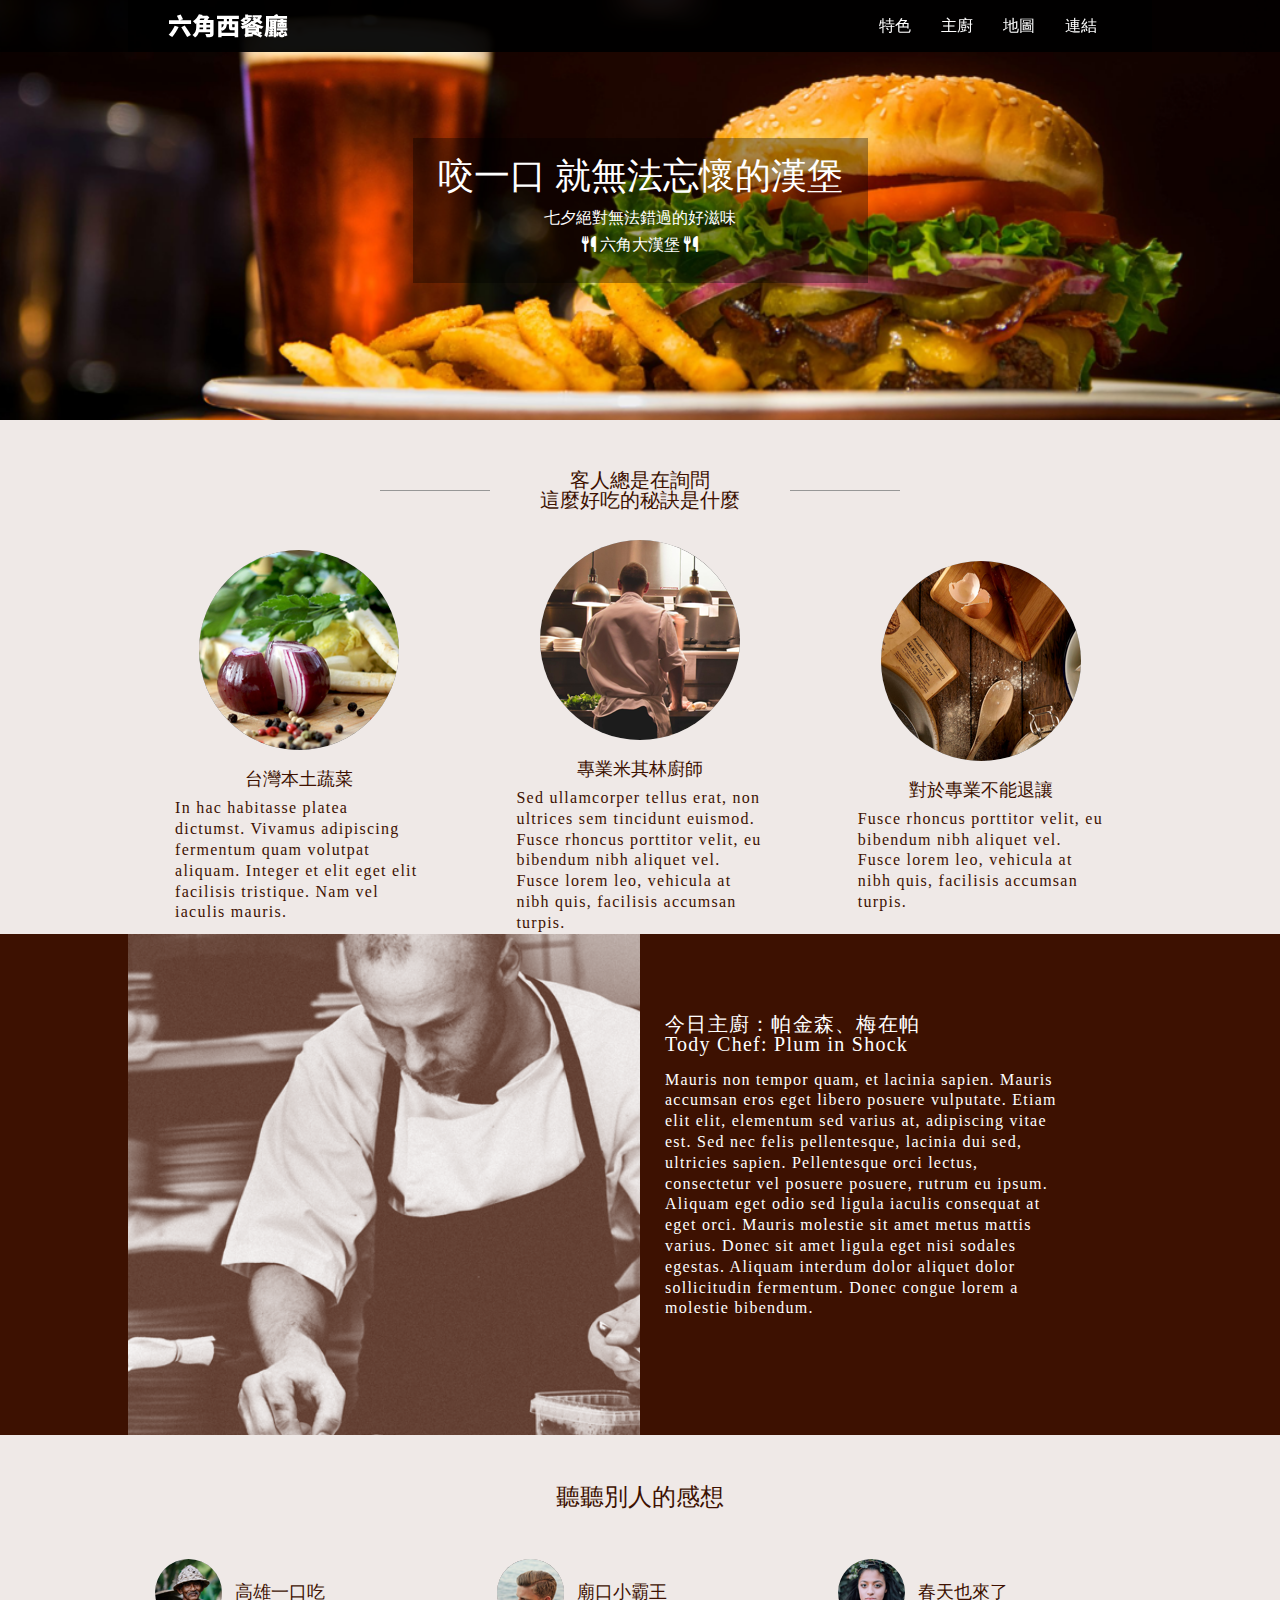
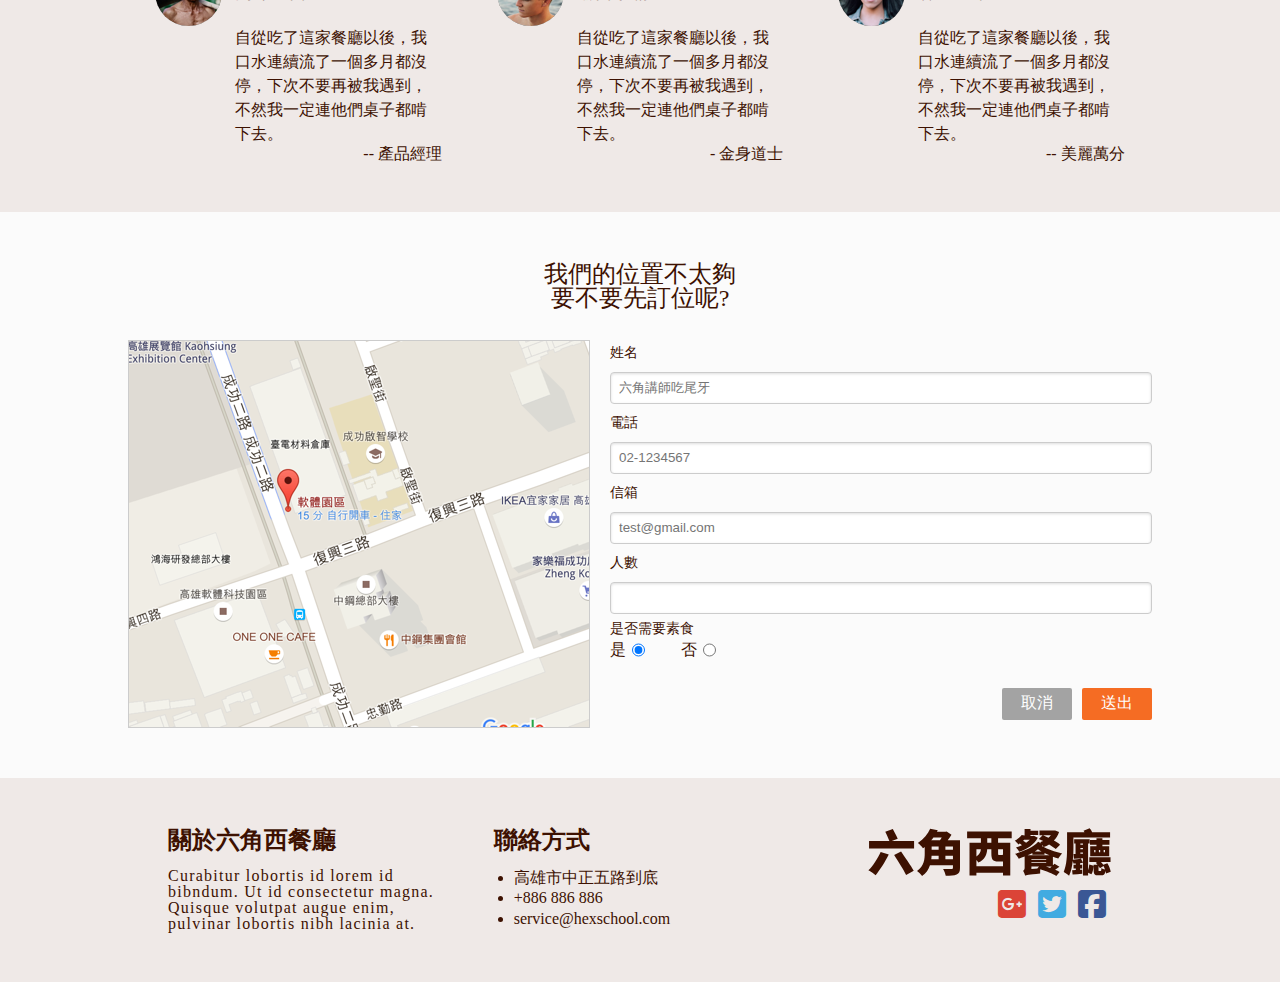
<file: index.html>
<!DOCTYPE html>
<html lang="en">
<head>
    <meta charset="UTF-8">
    <meta name="viewport" content="width=device-width, initial-scale=1.0">
    <meta name="description" content="RWD練習">
    <meta property="og:title" content="RWD練習">
    <meta property="og:description" content="RWD練習">
    <meta property="og:type" content="website">
    <meta property="og:img"  content="">
    <title>RWD練習</title>
    <link rel="shortcut icon" href="images/Bitmap.png">
    <link rel="stylesheet" href="css/style.css">
    <link rel="stylesheet" href="https://cdnjs.cloudflare.com/ajax/libs/font-awesome/6.4.0/css/all.min.css">
</head>
<body>
    <div class="warp">
        <div class="header">
            <div class="headercontainer">
                <h1 class="logo">
                    <a href="#">六角西餐廳</a>
                </h1>
                <ul class="menu">
                    <li>
                        <a class="menu_feature" href="#">特色</a>
                    </li>
                    <li>
                        <a class="menu_chef" href="#">主廚</a>
                    </li>
                    <li>
                        <a class="menu_map" href="#">地圖</a>
                    </li>
                    <li>
                        <a class="menu_link" href="#">連結</a>
                        <ul class="link_menu">
                            <li>
                                <a href="links/login.html">登入</a>
                            </li>
                            <li>
                                <a href="links/cart.html">訂餐</a>
                            </li>
                        </ul>
                    </li>
                </ul>
                <div class="menu_btn">
                    <a href="#"><i class="fa-solid fa-bars fa-2x"></i></a>
                </div>
            </div>
        </div>
        <div class="banner">
            <div class="banner_context">
                <h2>咬一口 就無法忘懷的漢堡</h2>
                <p>七夕絕對無法錯過的好滋味</p>
                <p>
                    <i class="fa-solid fa-utensils"></i>
                    六角大漢堡
                    <i class="fa-solid fa-utensils"></i>
                </p>
            </div>
        </div>
        <div class="feature">
            <h3>
                客人總是在詢問
                <br>
                這麼好吃的秘訣是什麼
            </h3>
        </div>
        <div class="featurelist">
            <ul>
                <li>
                    <img src="images/feature_1.png" alt="">
                    <h3>台灣本土蔬菜</h3>
                    <p>In hac habitasse platea dictumst. Vivamus adipiscing fermentum quam volutpat aliquam. Integer et elit eget elit facilisis tristique. Nam vel iaculis mauris.</p>
                </li>
                <li>
                    <img src="images/feature_2.png" alt="">
                    <h3>專業米其林廚師</h3>
                    <p>Sed ullamcorper tellus erat, non ultrices sem tincidunt euismod. Fusce rhoncus porttitor velit, eu bibendum nibh aliquet vel. Fusce lorem leo, vehicula at nibh quis, facilisis accumsan turpis.</p>
                </li>
                <li>
                    <img src="images/feature_3.png" alt="">
                    <h3>對於專業不能退讓</h3>
                    <p>Fusce rhoncus porttitor velit, eu bibendum nibh aliquet vel. Fusce lorem leo, vehicula at nibh quis, facilisis accumsan turpis.</p>
                </li>
            </ul>
        </div>
        <div class="chef">
            <div class="chef_container">
                <img src="images/main_chef_brown.png" alt="">
                <div class="chef_info">
                    <h3>今日主廚：帕金森、梅在帕
                        <br>
                        <span>Tody Chef: Plum in Shock</span>
                    </h3>
                    
                    <br>
                    <p>Mauris non tempor quam, et lacinia sapien. Mauris accumsan eros eget libero posuere vulputate. Etiam elit elit, elementum sed varius at, adipiscing vitae est. Sed nec felis pellentesque, lacinia dui sed, ultricies sapien. Pellentesque orci lectus, consectetur vel posuere posuere, rutrum eu ipsum. Aliquam eget odio sed ligula iaculis consequat at eget orci. Mauris molestie sit amet metus mattis varius. Donec sit amet ligula eget nisi sodales egestas. Aliquam interdum dolor aliquet dolor sollicitudin fermentum. Donec congue lorem a molestie bibendum.</p>
                </div>
            </div>
        </div>
        <div class="comment">
            <div class="comment_container">
                <h2>聽聽別人的感想</h2>
                <ul>
                    <li>
                        <div class="user">
                            <img src="images/avatar_1.png" alt="">
                            <h3>高雄一口吃</h3>
                        </div>
                        <p>自從吃了這家餐廳以後，我口水連續流了一個多月都沒停，下次不要再被我遇到，不然我一定連他們桌子都啃下去。</p>
                        <span>-- 產品經理</span>
                    </li>
                    <li>
                        <div class="user">
                            <img src="images/avatar_2.png" alt="">
                            <h3>廟口小霸王</h3>
                        </div>
                        <p>自從吃了這家餐廳以後，我口水連續流了一個多月都沒停，下次不要再被我遇到，不然我一定連他們桌子都啃下去。</p>
                        <span>- 金身道士</span>
                    </li>
                    <li>
                        <div class="user">
                            <img src="images/avatar_3.png" alt="">
                            <h3>春天也來了</h3>
                        </div>
                        <p>自從吃了這家餐廳以後，我口水連續流了一個多月都沒停，下次不要再被我遇到，不然我一定連他們桌子都啃下去。</p>
                        <span>-- 美麗萬分</span>
                    </li>
                </ul>
            </div>
        </div>
        <div class="booking">
            <div class="booking_container">
                <h2>
                    我們的位置不太夠
                    <br>
                    要不要先訂位呢?
                </h2>
                <div class="booking_info_and_form">
                    <img src="images/Map.png" alt="">
                    <form class="pure-form" action="#">
                        <ul class="booking_input_list">
                            <li>
                                <label for="name">姓名</label>
                                <input type="text" id="name" placeholder="六角講師吃尾牙">
                            </li>
                            <li>
                                <label for="tel">電話</label>
                                <input type="tel" id="tel" placeholder="02-1234567">
                            </li>
                            <li>
                                <label for="email">信箱</label>
                                <input type="email" id="email" placeholder="test@gmail.com">
                            </li>
                            <li>
                                <label for="people">人數</label>
                                <input type="number" id="people">
                            </li>
                                <label for="vegetarian_true">是否需要素食</label>
                                <div class="vegetarian">
                                    是<input type="radio" name="vegetarian" id="vegetarian_true" value="true" checked> 
                                    否<input type="radio" name="vegetarian" id="vegetarian_false" value="false">
                                </div>
                            </li>
                            <li class="form_buttons">
                                <input class="pure-button" type="reset"  value="取消">
                                <input class="pure-button submit_button" type="submit" value="送出">
                            </li>
                        </ul>
                    </form>
                </div>
            </div>
        </div>
        <div class="footer">
            <ul class="footer_info">
                <li>
                    <h3>關於六角西餐廳</h3>
                    <p>Curabitur lobortis id lorem id bibndum. Ut id consectetur magna. Quisque volutpat augue enim, pulvinar lobortis nibh lacinia at.</p>
                </li>
                <li>
                    <h3>聯絡方式</h3>
                    <ul class="contact">
                        <li>高雄市中正五路到底</li>
                        <li><a href="tel:+886 886 886">+886 886 886</a></li>
                        <li><a href="mailto:service@hexschool.com">service@hexschool.com</a></li>
                    </ul>
                </li>
                <li class="footerlogoli">
                    <h2>
                        <a href="#">六角西餐廳</a>
                    </h2>
                    <ul class="medialogo_list">
                        <li class="google">
                            <a href="">
                                <i class="fa-brands fa-square-google-plus fa-2x"></i>
                            </a>
                        </li>
                        <li class="twitter">
                            <a href="">
                                <i class="fa-brands fa-square-twitter fa-2x"></i>
                            </a>
                        </li>
                        <li class="facebook">
                            <a href="">
                                <i class="fa-brands fa-square-facebook fa-2x"></i>
                            </a>
                        </li>
                    </ul>
                </li>
            </ul>
        </div>
    </div>
</body>
<script src="js/jquery-3.7.1.min.js"></script>
<script src="js/all.js"></script>
</html>
</file>
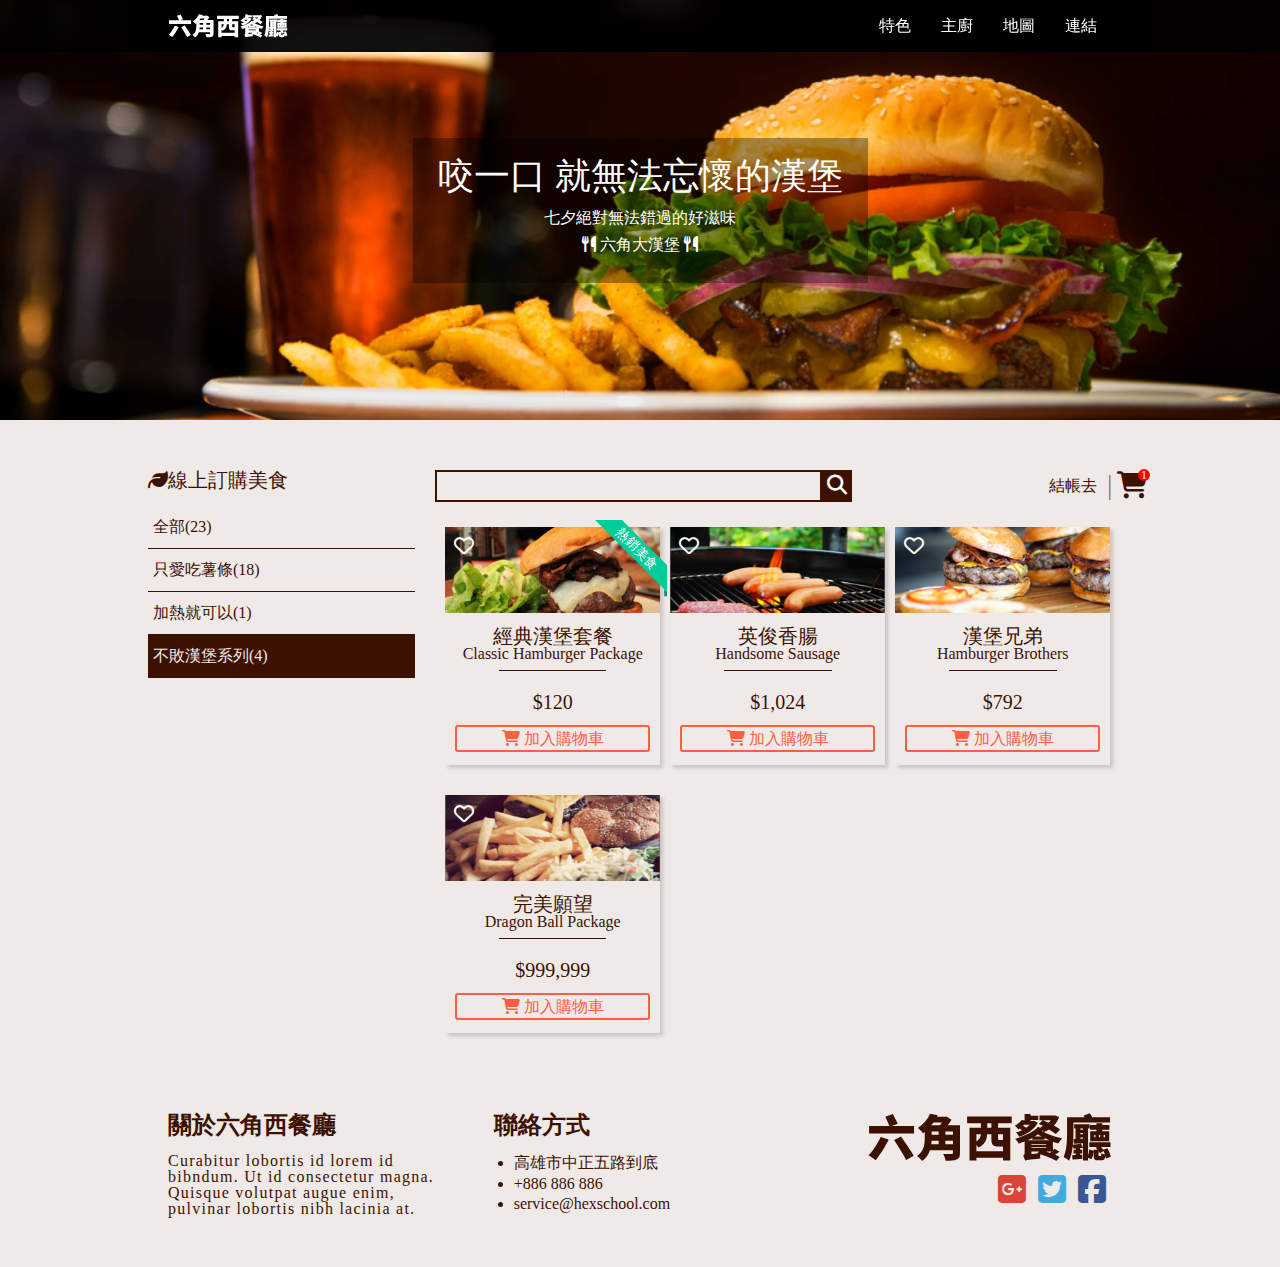
<file: links/cart.html>
<!DOCTYPE html>
<html lang="en">
<head>
    <meta charset="UTF-8">
    <meta name="viewport" content="width=device-width, initial-scale=1.0">
    <meta name="description" content="RWD練習">
    <meta property="og:title" content="RWD練習">
    <meta property="og:description" content="RWD練習">
    <meta property="og:type" content="website">
    <meta property="og:img"  content="">
    <title>RWD練習</title>
    <link rel="shortcut icon" href="../images/Bitmap.png">
    <link rel="stylesheet" href="../css/style.css">
    <link rel="stylesheet" href="https://cdnjs.cloudflare.com/ajax/libs/font-awesome/6.4.0/css/all.min.css">
</head>
<body>
    <div class="warp">
        <div class="header">
            <div class="headercontainer">
                <h1 class="logo">
                    <a href="../index.html">六角西餐廳</a>
                </h1>
                <ul class="menu">
                    <li>
                        <a href="#">特色</a>
                    </li>
                    <li>
                        <a href="#">主廚</a>
                    </li>
                    <li>
                        <a href="#">地圖</a>
                    </li>
                    <li>
                        <a class="menu_link" href="#">連結</a>
                        <ul class="link_menu">
                            <li>
                                <a href="login.html">登入</a>
                            </li>
                            <li>
                                <a href="#">訂餐</a>
                            </li>
                        </ul>
                    </li>
                </ul>
                <div class="menu_btn">
                    <a href="#"><i class="fa-solid fa-bars fa-2x"></i></a>
                </div>
            </div>
        </div>
        <div class="banner">
            <div class="banner_context">
                <h2>咬一口 就無法忘懷的漢堡</h2>
                <p>七夕絕對無法錯過的好滋味</p>
                <p>
                    <i class="fa-solid fa-utensils"></i>
                    六角大漢堡
                    <i class="fa-solid fa-utensils"></i>
                </p>
            </div>
        </div>




        <div class="cart">
            <div class="cart_container">
                <div class="type_list">
                    <h2><i class="fa-solid fa-leaf"></i>線上訂購美食</h2>
                    <ul>
                        <li>
                            <a href="#">全部(23)</a>
                        </li>
                        <li>
                            <a href="#">只愛吃薯條(18)</a>
                        </li>
                        <li>
                            <a href="#">加熱就可以(1)</a>
                        </li>
                        <li>
                            <a href="#" class="list_selected">不敗漢堡系列(4)</a>
                        </li>
                    </ul>
                </div>
                <div class="cart_shops">
                    <div class="cart_top">
                        <div class="search">
                            <input type="text">
                            <a href="#" class="search_btn"><i class="fa-solid fa-magnifying-glass"></i></a>
                        </div>
                        <div class="buy_btn">
                            <span>結帳去</span>
                            <a href="#"><i class="fa-solid fa-cart-shopping"></i></a>
                        </div>
                    </div>
                    <ul class="shopss_list">
                        <li>
                            <div class="ribbon">
                                <span>熱銷美食</span>
                            </div>
                            <div class="info">
                                <img src="../images/product_1.png" alt="">
                                <h3>經典漢堡套餐</h3>
                                <span>Classic Hamburger Package</span>
                            </div>
                            <h4 class="price">$120</h4>
                            <div class="add_2_cart">
                                <a href="#"> 
                                    <i class="fa-solid fa-cart-shopping"></i>
                                    加入購物車
                                </a>
                            </div>
                            <a href="#" class="favorite">
                                <i class="fa-regular fa-heart"></i>
                            </a>
                        </li>
                        <li>
                            <div class="info">
                                <img src="../images/product_2.png" alt="">
                                <h3>英俊香腸</h3>
                                <span>Handsome Sausage</span>
                            </div>
                            <h4 class="price">$1,024</h4>
                            <div class="add_2_cart">
                                <a href="#"> 
                                    <i class="fa-solid fa-cart-shopping"></i>
                                    加入購物車
                                </a>
                            </div>
                            <a href="#" class="favorite">
                                <i class="fa-regular fa-heart"></i>
                            </a>
                        </li>
                        <li>
                            <div class="info">
                                <img src="../images/product_3.png" alt="">
                                <h3>漢堡兄弟</h3>
                                <span>Hamburger Brothers</span>
                            </div>
                            <h4 class="price">$792</h4>
                            <div class="add_2_cart">
                                <a href="#"> 
                                    <i class="fa-solid fa-cart-shopping"></i>
                                    加入購物車
                                </a>
                            </div>
                            <a href="#" class="favorite">
                                <i class="fa-regular fa-heart"></i>
                            </a>
                        </li>
                        <li>
                            <div class="info">
                                <img src="../images/product_4.png" alt="">
                                <h3>完美願望</h3>
                                <span>Dragon Ball Package</span>
                            </div>
                            <h4 class="price">$999,999</h4>
                            <div class="add_2_cart">
                                <a href="#"> 
                                    <i class="fa-solid fa-cart-shopping"></i>
                                    加入購物車
                                </a>
                            </div>
                            <a href="#" class="favorite">
                                <i class="fa-regular fa-heart"></i>
                            </a>
                        </li>
                    </ul>
                </div>
            </div>
        </div>





        <div class="footer">
            <ul class="footer_info">
                <li>
                    <h3>關於六角西餐廳</h3>
                    <p>Curabitur lobortis id lorem id bibndum. Ut id consectetur magna. Quisque volutpat augue enim, pulvinar lobortis nibh lacinia at.</p>
                </li>
                <li>
                    <h3>聯絡方式</h3>
                    <ul class="contact">
                        <li>高雄市中正五路到底</li>
                        <li><a href="tel:+886 886 886">+886 886 886</a></li>
                        <li><a href="mailto:service@hexschool.com">service@hexschool.com</a></li>
                    </ul>
                </li>
                <li class="footerlogoli">
                    <h2>
                        <a href="#">六角西餐廳</a>
                    </h2>
                    <ul class="medialogo_list">
                        <li class="google">
                            <a href="">
                                <i class="fa-brands fa-square-google-plus fa-2x"></i>
                            </a>
                        </li>
                        <li class="twitter">
                            <a href="">
                                <i class="fa-brands fa-square-twitter fa-2x"></i>
                            </a>
                        </li>
                        <li class="facebook">
                            <a href="">
                                <i class="fa-brands fa-square-facebook fa-2x"></i>
                            </a>
                        </li>
                    </ul>
                </li>
            </ul>
        </div>
    </div>
</body>
<script src="../js/jquery-3.7.1.min.js"></script>
<script src="../js/all.js"></script>
</html>
</file>
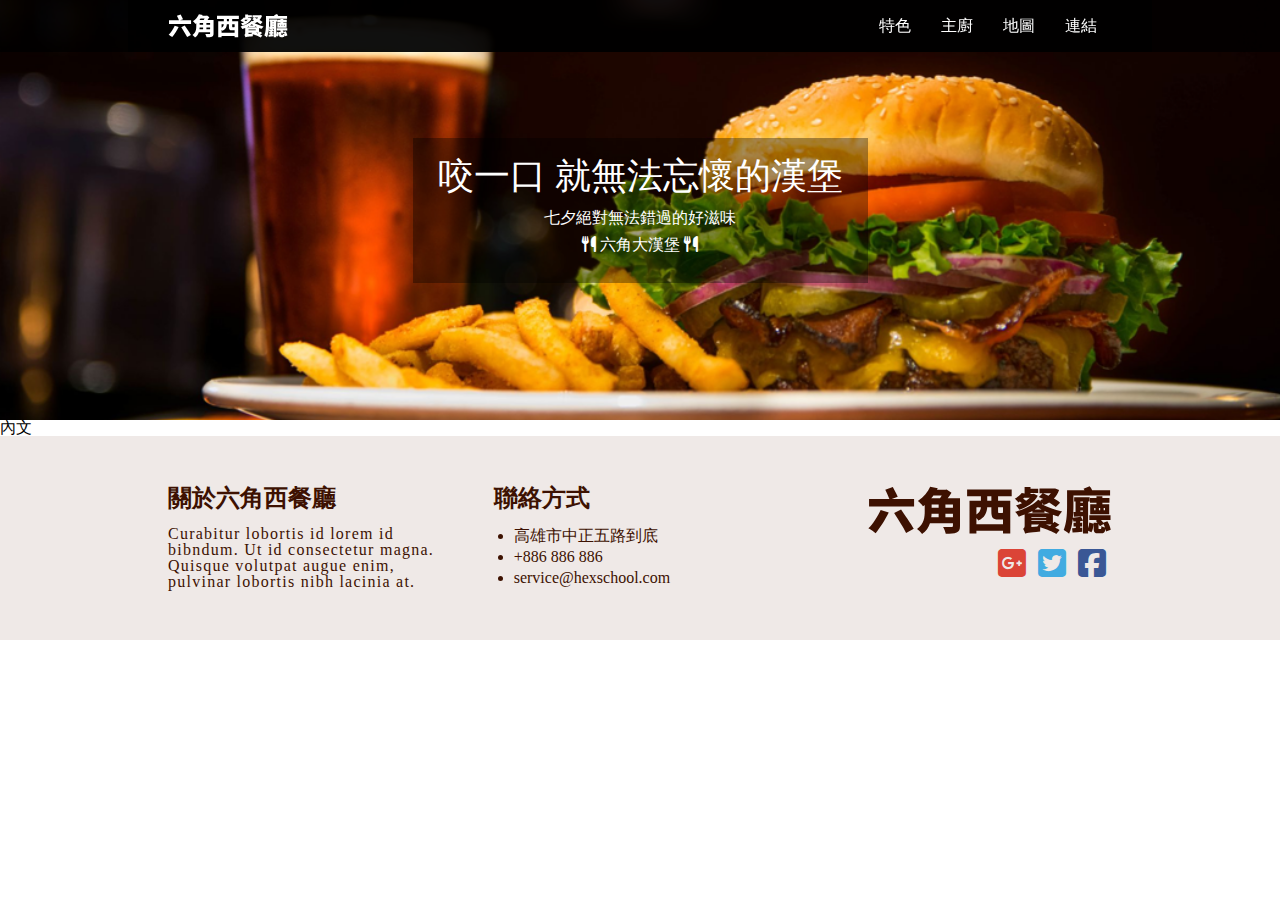
<file: links/layout.html>
<!DOCTYPE html>
<html lang="en">
<head>
    <meta charset="UTF-8">
    <meta name="viewport" content="width=device-width, initial-scale=1.0">
    <title>RWD練習</title>
    <link rel="stylesheet" href="../css/style.css">
    <link rel="stylesheet" href="https://cdnjs.cloudflare.com/ajax/libs/font-awesome/6.4.0/css/all.min.css">
</head>
<body>
    <div class="warp">
        <div class="header">
            <div class="headercontainer">
                <h1 class="logo">
                    <a href="#">六角西餐廳</a>
                </h1>
                <ul class="menu">
                    <li>
                        <a href="#">特色</a>
                    </li>
                    <li>
                        <a href="#">主廚</a>
                    </li>
                    <li>
                        <a href="#">地圖</a>
                    </li>
                    <li>
                        <a class="menu_link" href="#">連結</a>
                        <ul class="link_menu">
                            <li>
                                <a href="#">登入</a>
                            </li>
                            <li>
                                <a href="#">訂餐</a>
                            </li>
                        </ul>
                    </li>
                </ul>
                <div class="menu_btn">
                    <a href="#"><i class="fa-solid fa-bars fa-2x"></i></a>
                </div>
            </div>
        </div>
        <div class="banner">
            <div class="banner_context">
                <h2>咬一口 就無法忘懷的漢堡</h2>
                <p>七夕絕對無法錯過的好滋味</p>
                <p>
                    <i class="fa-solid fa-utensils"></i>
                    六角大漢堡
                    <i class="fa-solid fa-utensils"></i>
                </p>
            </div>
        </div>
        <div class="content">
            內文
        </div>
        <div class="footer">
            <ul class="footer_info">
                <li>
                    <h3>關於六角西餐廳</h3>
                    <p>Curabitur lobortis id lorem id bibndum. Ut id consectetur magna. Quisque volutpat augue enim, pulvinar lobortis nibh lacinia at.</p>
                </li>
                <li>
                    <h3>聯絡方式</h3>
                    <ul class="contact">
                        <li>高雄市中正五路到底</li>
                        <li><a href="tel:+886 886 886">+886 886 886</a></li>
                        <li><a href="mailto:service@hexschool.com">service@hexschool.com</a></li>
                    </ul>
                </li>
                <li class="footerlogoli">
                    <h2>
                        <a href="#">六角西餐廳</a>
                    </h2>
                    <ul class="medialogo_list">
                        <li class="google">
                            <a href="">
                                <i class="fa-brands fa-square-google-plus fa-2x"></i>
                            </a>
                        </li>
                        <li class="twitter">
                            <a href="">
                                <i class="fa-brands fa-square-twitter fa-2x"></i>
                            </a>
                        </li>
                        <li class="facebook">
                            <a href="">
                                <i class="fa-brands fa-square-facebook fa-2x"></i>
                            </a>
                        </li>
                    </ul>
                </li>
            </ul>
        </div>
    </div>
</body>
<script src="../js/jquery-3.7.1.min.js"></script>
<script src="../js/all.js"></script>
</html>
</file>
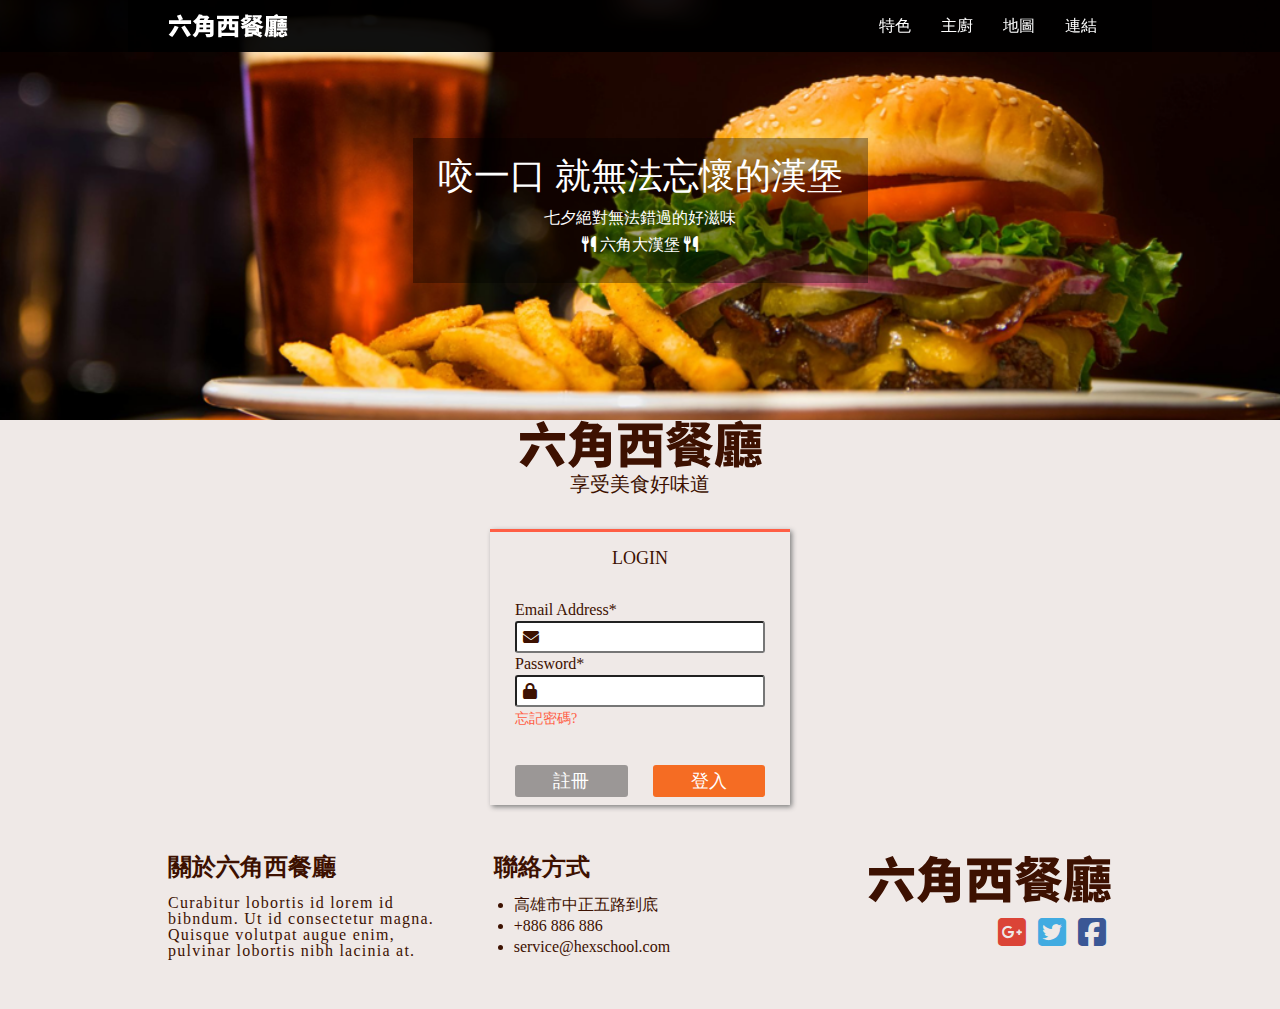
<file: links/login.html>
<!DOCTYPE html>
<html lang="en">
<head>
    <meta charset="UTF-8">
    <meta name="viewport" content="width=device-width, initial-scale=1.0">
    <meta name="description" content="RWD練習">
    <meta property="og:title" content="RWD練習">
    <meta property="og:description" content="RWD練習">
    <meta property="og:type" content="website">
    <meta property="og:img"  content="">
    <title>RWD練習</title>
    <link rel="shortcut icon" href="../images/Bitmap.png">
    <link rel="stylesheet" href="../css/style.css">
    <link rel="stylesheet" href="https://cdnjs.cloudflare.com/ajax/libs/font-awesome/6.4.0/css/all.min.css">
</head>
<body>
    <div class="warp">
        <div class="header">
            <div class="headercontainer">
                <h1 class="logo">
                    <a href="../index.html">六角西餐廳</a>
                </h1>
                <ul class="menu">
                    <li>
                        <a href="#">特色</a>
                    </li>
                    <li>
                        <a href="#">主廚</a>
                    </li>
                    <li>
                        <a href="#">地圖</a>
                    </li>
                    <li>
                        <a class="menu_link" href="#">連結</a>
                        <ul class="link_menu">
                            <li>
                                <a href="login.html">登入</a>
                            </li>
                            <li>
                                <a href="cart.html">訂餐</a>
                            </li>
                        </ul>
                    </li>
                </ul>
                <div class="menu_btn">
                    <a href="#"><i class="fa-solid fa-bars fa-2x"></i></a>
                </div>
            </div>
        </div>
        <div class="banner">
            <div class="banner_context">
                <h2>咬一口 就無法忘懷的漢堡</h2>
                <p>七夕絕對無法錯過的好滋味</p>
                <p>
                    <i class="fa-solid fa-utensils"></i>
                    六角大漢堡
                    <i class="fa-solid fa-utensils"></i>
                </p>
            </div>
        </div>



        <div class="login">
            <div class="login_container">
                <h2>logo</h2>
                <span>享受美食好味道</span>
                <div class="login_form">
                    <h3>LOGIN</h3>
                    <form action="">
                        <label for="email">Email Address*</label>
                        <div class="input_area">
                            <input type="email" id="email">
                            <i class="fa-solid fa-envelope"></i>
                        </div>
                        <label for="password">Password*</label>
                        <div class="input_area">
                            <input type="password" id="password">
                            <i class="fa-solid fa-lock"></i>
                        </div>
                        <a href="#" class="forget">忘記密碼?</a>
                        <div class="login_form_btns">
                            <input class="pure-button register_btn" type="button"  value="註冊">
                            <input class="pure-button submit_button" type="submit" value="登入">
                        </div>
                    </form>
                </div>
                <div class="register_form">
                    <h3>REGISTER</h3>
                    <div class="rule_and_form">
                        <div class="rule">
                            <h4>就是這樣條款：</h4>
                            <span>
                                Mauris non tempor quam, et lacinia sapien. Mauris accumsan eros eget libero posuere vulputate. Etiam elit elit, elementum sed varius at, adipiscing vitae est. Sed nec felis pellentesque, lacinia dui sed, ultricies sapien...
                            </span>
                        </div>
                        <form action="">
                            <label for="email">Email Address*</label>
                            <div class="input_area">
                                <input type="email" id="email">
                                <i class="fa-solid fa-envelope"></i>
                            </div>
                            <div class="register_password">
                                <label for="password1">Password*</label>
                                <div class="input_area">
                                    <input type="password" id="password1">
                                    <i class="fa-solid fa-lock"></i>
                                </div>
                                <div class="input_area">
                                    <input type="password" id="password">
                                    <i class="fa-solid fa-lock"></i>
                                </div>
                            </div>
                            
                            <a href="#" class="has_account">已經有帳號了?</a>
                            <div class="regitser_form_btn">
                                <input class="pure-button submit_button" type="submit" value="註冊">
                            </div>
                        </form>
                    </div>
                </div>
            </div>
        </div>



        <div class="footer">
            <ul class="footer_info">
                <li>
                    <h3>關於六角西餐廳</h3>
                    <p>Curabitur lobortis id lorem id bibndum. Ut id consectetur magna. Quisque volutpat augue enim, pulvinar lobortis nibh lacinia at.</p>
                </li>
                <li>
                    <h3>聯絡方式</h3>
                    <ul class="contact">
                        <li>高雄市中正五路到底</li>
                        <li><a href="tel:+886 886 886">+886 886 886</a></li>
                        <li><a href="mailto:service@hexschool.com">service@hexschool.com</a></li>
                    </ul>
                </li>
                <li class="footerlogoli">
                    <h2>
                        <a href="#">六角西餐廳</a>
                    </h2>
                    <ul class="medialogo_list">
                        <li class="google">
                            <a href="">
                                <i class="fa-brands fa-square-google-plus fa-2x"></i>
                            </a>
                        </li>
                        <li class="twitter">
                            <a href="">
                                <i class="fa-brands fa-square-twitter fa-2x"></i>
                            </a>
                        </li>
                        <li class="facebook">
                            <a href="">
                                <i class="fa-brands fa-square-facebook fa-2x"></i>
                            </a>
                        </li>
                    </ul>
                </li>
            </ul>
        </div>
    </div>
</body>
<script src="../js/jquery-3.7.1.min.js"></script>
<script src="../js/all.js"></script>
</html>
</file>
<file: css/style.css>
/* http://meyerweb.com/eric/tools/css/reset/ 
   v2.0 | 20110126
   License: none (public domain)
*/

html, body, div, span, applet, object, iframe,
h1, h2, h3, h4, h5, h6, p, blockquote, pre,
a, abbr, acronym, address, big, cite, code,
del, dfn, em, img, ins, kbd, q, s, samp,
small, strike, strong, sub, sup, tt, var,
b, u, i, center,
dl, dt, dd, ol, ul, li,
fieldset, form, label, legend,
table, caption, tbody, tfoot, thead, tr, th, td,
article, aside, canvas, details, embed, 
figure, figcaption, footer, header, hgroup, 
menu, nav, output, ruby, section, summary,
time, mark, audio, video {
	margin: 0;
	padding: 0;
	border: 0;
	font-size: 100%;
	font: inherit;
	vertical-align: baseline;
}
/* HTML5 display-role reset for older browsers */
article, aside, details, figcaption, figure, 
footer, header, hgroup, menu, nav, section {
	display: block;
}
body {
	line-height: 1;
}
ol, ul {
	list-style: none;
}
blockquote, q {
	quotes: none;
}
blockquote:before, blockquote:after,
q:before, q:after {
	content: '';
	content: none;
}
table {
	border-collapse: collapse;
	border-spacing: 0;
}
img{
	max-width: 100%;
	height: auto;
}
*,*::before,*::after{
	box-sizing: border-box;
}
a{
	text-decoration: none;
}
/************* cssReset  **************/

.warp{
	margin: 0 auto;
}
.header{
	width: 100%;
	background: rgba(0,0,0,0.75);
	position: fixed;
	top :0;
	z-index: 999;
}
.headercontainer{
	max-width: 1024px;
	background: rgba(0,0,0,0.75);
	margin: 0 auto;
	display: flex;
	justify-content: space-between;
	align-items: center;
}
.logo a{
	display: block;
	background: url('../images/logo_w.png') no-repeat;
	background: url('../images/logo_w\(null\).svg') no-repeat;
	width: 120px;
	height: 24px;
	background-size: contain;
	text-indent: 101%;
	overflow: hidden;
	white-space: nowrap;
	margin-left: 40px;
}
.menu{
	display: flex;
	margin-right: 40px;
	overflow: hidden;
	transition: max-height 1s;
}
.menu a{
	display: block;
	font-size: 16px;
	color: #FFFFFF;
	padding: 18px 15px;
	transition: all 1s;
	text-align: center;
}
.menu a:hover{
	background: #004466;
}
.link_menu{
	position: fixed;/***讓 overflow: hidden失效**/
	display: none;
}
.link_menu li{
	background-color: rgba(112, 96, 96, 0.75);
}
.menu_btn{
	display: none;
}
.menu_btn a{
	margin-right: 10px;
	padding-top: 10px;
	display: block;
	height: 52px;
	color: white;
}
.menu_btn .menu_current{
	background: #004466;
}
@media (max-width:576px){
	.menu_btn{
		display: block;
	}
	.menu{
		width: 100%;
		display: block;
		max-height:  0px;
		position: absolute;
		top: 52px;
		background: rgba(0,0,0,0.75);
	}
	.link_menu{
		width: 100%;
	}
}
.menu_open .menu{
	max-height:  500px;
}

.banner{
	background: url(../images/header_desktop.png) no-repeat;
	height: 420px;
	background-size: cover;
	background-position: center;
	display: flex;
	align-items: center;
	justify-content: center;
}
@media (max-width: 576px){
	.banner{
		background: url(../images/header_mobile.png) no-repeat;
		background-size: cover;
		background-position: center;
	}
}
.banner .banner_context{
	background: rgba(0,0,0,0.35);
	display: flex;
	justify-content: center;
	align-items: center;
	flex-direction: column;
	color: white;
	padding: 20px 25px;
}
.banner h2{
	font-size:36px;
	margin-bottom: 16px;
}
.banner p{
	font-size: 16px;
	margin-bottom: 10px;
}
.footer{
	color: #3D1101;;
	background: #efe9e7;
}
.footer_info{
	max-width: 1024px;
	margin: 0 auto;
	padding: 50px 40px;
	display: flex;
	justify-content: space-between;
	flex-wrap: wrap;
}
.footer_info>li{
	width: 31%;
}
@media (max-width:767px) {
	.footer_info>li{
		width: 48%;
		margin-bottom: 10px;
	}
	.footer_info{
		justify-content: flex-end;
	}
}
@media (max-width:576px){
	.footer_info{
		flex-direction: column;
	}
	.footer_info>li{
		width: 100%;
		margin-bottom: 20px;
	}
}
.footer h3{
	font-size: 24px;
	margin-bottom: 16px;
	font-weight: bold;
}
.footer h2 a{
	display: block;
	background: url('../images/logo_l\(null\).svg') no-repeat;
	background-size: contain;
	width: 245px;
	height: 49px;
	text-indent: 101%;
	overflow: hidden;
	white-space: nowrap;
}


.footer p{
	letter-spacing: 1.25px;
}
.contact{
	padding-left: 20px;
	list-style-type: disc ;
}
.contact li{
	line-height: 1.3em;
}
.contact li a{
	color: #3D1101;
}
.contact li a:hover{
	color: #efe9e7;
	background: #3D1101;
}
.footerlogoli{
	display: flex;
	justify-content: flex-end;
	flex-wrap: wrap;
}
@media (max-width:576px){
	.footerlogoli{
		flex-direction: column;
		align-items: flex-end;
	}
}
.medialogo_list{
	display: flex;
	justify-content: flex-end;
}
.medialogo_list li{
	padding: 6px;
}
.google a{
	color: #DB4437;
}
.twitter a{
	color: #41ABE1;
}
.facebook a{
	color: #3A5795;
}


/***********layout**************/
.feature{
	color: #3D1101;;
	background: #efe9e7;
	padding: 50px 0 30px 0; 
	margin: 0 auto;
	display: flex;
	justify-content: center;
}
.feature h3{
	max-width: 1024px;
	font-size: 20px;
	text-align: center;
	position: relative;
}
.feature h3::before {
    content: "";
    position: absolute;
    top: 50%;
    left: 125%;
    width: 110px;
    height: 1px;
    background: #979797;
}
.feature h3::after {
    content: "";
    position: absolute;
    top: 50%;
    right: 125%;
    width: 110px;
    height: 1px;
    background: #979797;
}
@media (max-width:576px){
	.feature h3::after,.feature h3::before{
		display: none;
	}
}
.featurelist{
	color: #3D1101;;
	background: #efe9e7;
}
.featurelist ul{
	display: flex;
	justify-content: space-around;
	
	margin: 0 auto;
	max-width: 1024px;
}
.featurelist ul>li{
	width: 30%;
	display: flex;
	flex-direction: column;
	align-items: center;
	justify-content: center;
	flex-wrap: wrap;
}
@media (max-width:576px){
	.featurelist ul{
		flex-direction: column;
	}
	.featurelist ul>li{
		width: 98%;
	}
}
.featurelist img{
	border-radius: 100px;
}
.featurelist h3{
	font-size: 18px;
	margin: 20px 0 10px 0;
}
.featurelist p{
	letter-spacing: 1.25px;
	padding: 0 30px;
	line-height: 1.3em;
}


.chef{
	background: #3D1101;
    color: white;
}
.chef_container{
	max-width: 1024px;
	margin: 0 auto;
	display: flex;
}
.chef_info{
	display: flex;
	flex-direction: column;
	width: 400px;
	letter-spacing: 1.25px;
	margin-top: 80px;
}
.chef_info p{
	letter-spacing: 1.25px;
	line-height: 1.3em;
}
.chef_info>h3{
	color: white;
	font-size: 20px;
}
.chef_container img{
	width: 50%;
	margin-right:25px;
}

@media (max-width:576px){
	.chef_container{
		flex-direction: column;
		align-items: center;	
	}
	.chef_info {
		margin-top: 30px;
		width: 100%;
		padding: 30px;
	}
	.chef_container img{
		width: 100%;
		margin-right:0px;
	}
	.chef_container p{
		width: 100%;
	}
}


.comment{
	color: #3D1101;;
	background: #efe9e7;
	padding: 50px 0 50px 0;
}
.comment_container{
	max-width: 1024px;
	margin: 0 auto;
}
.comment_container>h2{
	text-align: center;
	font-size: 24px;
}
.comment_container>ul{
	display: flex;
	justify-content: space-around;
	padding-top: 50px;

}
.comment_container>ul>li{
	width: 28%;
	
}
.user{
	display: flex;
}
.user h3{
	font-size: 18px;
	margin-left: 13px;
	display: flex;
	align-items: center;
}
.comment_container img{
	border-radius: 50%;
	top: 0;
}
.comment_container p{
	padding-left: 80px;
	line-height: 24px;
}
.comment_container span{
	display: block;
	text-align: end;
}
@media (max-width:576px){
	.comment_container>ul{
		
		flex-direction: column;
	}
	.comment_container>ul>li{
		width: 78%;
		margin: 0 auto;
	}
}



.booking{
	background: rgba(250,250,250,0.70);
    color: #3D1101;
    padding: 50px 0;
}
.booking_container{
	max-width: 1024px;
	margin: 0 auto;
	display: flex;
	justify-content: center;
	flex-direction: column;
}
.booking_container h2{
	font-size: 24px;
	text-align: center;
	margin-bottom: 30px;
}
.booking_info_and_form{
	display: flex;
}
.booking_info_and_form form{
	width: 100%;
	padding: 0 0 0 20px;
}
.booking_input_list li{
	display: flex;
	flex-direction: column;
}
.booking_input_list label{
	font-size: 14px;
	margin: 6px 0;
}

.pure-form input[type="text"],
.pure-form input[type="password"],
.pure-form input[type="email"],
.pure-form input[type="url"],
.pure-form input[type="date"],
.pure-form input[type="month"],
.pure-form input[type="time"],
.pure-form input[type="datetime"],
.pure-form input[type="datetime-local"],
.pure-form input[type="week"],
.pure-form input[type="number"],
.pure-form input[type="search"],
.pure-form input[type="tel"],
.pure-form input[type="color"],
.pure-form select,
.pure-form textarea {
    padding: 0.5em 0.6em;
    display: inline-block;
    border: 1px solid #ccc;
    box-shadow: inset 0 1px 3px #ddd;
    border-radius: 4px;
    vertical-align: middle;
    box-sizing: border-box;
	width: 100%;
	height: 32px;
	margin: 6px 0;
}

.pure-form .pure-checkbox,
.pure-form .pure-radio {
    margin: 0.5em 0;
    display: block;
}

.vegetarian{
	margin-top: 6px;
	display: flex;
}
.vegetarian input{
	margin: 0 36px 0 6px;
}

.pure-button {
    font-family: inherit;
    font-size: 100%;
    color: white;
    border: none rgba(0, 0, 0, 0);
	background: rgba(0,0,0,0.35);
    text-decoration: none;
    border-radius: 2px;
	width: 70px;
	height: 32px;
	margin: 30px 0 0 10px;
}

.pure-button-hover,
.pure-button:hover,
.pure-button:focus {
    background-image: linear-gradient(transparent, rgba(0,0,0, 0.05) 40%, rgba(0,0,0, 0.10));
	cursor: pointer;
}
.pure-button:focus {
    outline: 0;
}

.booking_input_list .form_buttons{
	display: flex;
	flex-direction: row;
	justify-content: flex-end;
}
.submit_button{
	background:  #F56C23;
}

@media(max-width:768px){
	.booking img{
		width: 48%;
		object-fit: cover;
	}
}
@media (max-width:576px){
	.booking_container{
		flex-direction: column;
	}
	.booking_info_and_form{
		flex-direction: column;
	}
	.booking img{
		width: 100%;
	}
}



.cart{
	color: #3D1101;;
	background: #efe9e7;
}
.cart_container{
	padding-top: 50px;
	max-width: 1024px;
	margin: 0 auto;
	display: flex;
}
@media(max-width:576px){
	.cart_container{
		flex-direction: column;
	}
}
.cart_container h2{
	font-size: 20px;
	margin-bottom: 16px;
}
.type_list{
	width: 30%;
	padding: 0 20px;
}

.type_list li a{
	display: block;
	border-bottom: 1px solid #3D1101;
	color: #3D1101;
	padding: 5px 5px;
	line-height: 32px;
	font-size: 16px;
}
.type_list li a:hover, .type_list li .list_selected{
	background-color: #3D1101;
	color:#efe9e7 ;
}

@media(max-width:576px){
	.type_list{
		width: 100%;
		margin-bottom: 24px;
	}
}


.cart_shops{
	width: 70%;
	display: flex;
	flex-wrap: wrap;
}
@media(max-width:576px){
	.cart_shops{
		width: 100%;
	}
}

.cart_top{
	width: 100%;
	display: flex;
	justify-content: space-between;
}

.search{
	width: 60%;
	display: flex;
	height: 32px;
}
.search input{
	width: 90%;
	border: 2px solid #3D1101;
	background: #efe9e7;
} 
.search_btn {
	background-color: #3d1101;
    color: white;
    padding: 5px 5px;
    font-size: 20px;
}
.buy_btn{
	display: flex;
	align-items: center;
}
.buy_btn span{
	padding: 0 15px ;
}
.buy_btn a{
	font-size: 27px;
	color: #3D1101 ;
	position: relative;
	padding: 0 5px ;
}
.buy_btn a::before{
	content: '|';
    position: absolute;
    color: gray;
    left: -5px;
}
.buy_btn a::after {
    position: absolute;
    content: "1";
    font-size: 12px;
    color: white;
    background-color: red;
    height: 12px;
    width: 12px;
    text-align: center;
    border-radius: 50%;
    top: -10%;
    right: 5%;
}
@media(max-width:576px){
	.cart_top{
		flex-direction: column;
	}
	.search{
		width: 100%;
		padding-left: 10px;
		margin-bottom: 10px;
	}
	.buy_btn{
		display: flex;
		align-items: center;
		justify-content: flex-end;
		
		padding-right: 15px;
	}
}


.shopss_list{
	width: 100%;
	margin-top: 25px;
	display: flex;
	flex-wrap: wrap;
}
.shopss_list li{
	margin:0px 0px 30px 10px;
	width: 30%;
	position: relative;
	text-align: center;
	background: #EFE9E7;
	padding-bottom: 13px;
	box-shadow: 3px 3px 4px 0px rgba(0,0,0,0.16);
}
.shopss_list img{
	width: 220px;
	height: auto
}
.shopss_list h3{
	margin-top: 10px;
	font-size: 20px;
}
.shopss_list li::after{
	content: "";
    position: absolute;
    background-color: #3d1101;
    width: 50%;
    height: 1px;
    top: 60%;
    right: 25%;
}
.shopss_list .price{
	margin-top: 30px;
	font-size: 20px;
}
.add_2_cart{
	
	border: 2px solid #FF5E45;
	border-radius: 3px;
	margin: 13px 10px 0px 10px;
}
.add_2_cart a{
	color: #FF5E45;
	display: block;
	padding: 3px;
}
.add_2_cart a:hover{
	background-color: #FF5E45;
	color: white;
}
.favorite{
	position: absolute;
	left: 9px;
	top: 9px;
	color: white;
	font-size: 20px;
}
.ribbon {
    position: absolute;
    top: -3%;
    right: -3%;
    width: 150px;
    height: 150px;
    overflow: hidden;
}
.ribbon span {
    font-size: 13px;
    color: white;
    padding: 3px 0;
    background-color: #00cc99;
    text-align: center;
    position: absolute;
    top: 13%;
    right: -30%;
    width: 100%;
    transform: rotate(45deg);
}

.ribbon span::before {
    content: "";
    border-top: 5px solid #078f6d;
    border-left: 5px solid transparent;
    border-right: 5px solid transparent;
    position: absolute;
    bottom: -5px;
    left: 15px;
}
.ribbon span::after {
    content: "";
    border-top: 5px solid #078f6d;
    border-left: 5px solid transparent;
    border-right: 5px solid transparent;
    position: absolute;
    bottom: -5px;
    right: 17px;
}

@media(max-width:576px){
	.shopss_list{
		flex-direction: column;
		align-items: center;
	}
	.shopss_list img{
		width: 100%;
	}
	.shopss_list li{
		width: 80%;
	}
	.shopss_list li::after{
		top: 70%;
	}
}

.login{
	color: #3D1101;;
	background: #efe9e7;
}
.login_container{
	max-width: 1024px;
	margin: 0 auto;
	display: flex;
	align-items:  center;
	flex-direction: column;
}
.login_container h2{
	background: url('../images/logo_l\(null\).svg') no-repeat;
	background-size: contain;
	width: 245px;
	height: 49px;
	text-indent: 101%;
	overflow: hidden;
	white-space: nowrap;
}
.login_container span{
	margin-top: 5px;
	font-size: 20px;
	margin-bottom: 35px;
}
.login_form{
	display: flex;
	flex-direction: column;
	align-items: center;
	border-top: #FF5E45 3px solid;
	width: 300px;
	box-shadow: 2px 2px 5px gray;
    padding: 5px 10px;
}
.login_form h3{
	margin-top: 12px;
	font-size: 18px;
}
.login_form form{
	margin-top: 35px;
	width: 100%;
	padding: 0 15px;
}
.login_form label{
	width: 100%;
}
.input_area i{
	position: absolute;
	left: 3%;
	top:30%;
	font-size: 16px;
}
.forget,.has_account{
	font-size: 14px;
	color: #FF5E45;
}
.input_area{
	position: relative;
}
.login_form input{
	width: 100%;
	margin: 3px 0;
	height: 32px;
	font-size: 18px;
	border-radius: 3px;
	padding-left: 30px;
}
.login_form_btns{
	margin-top: 36px;
	display: flex;
	justify-content: space-between;
}
.login_form_btns input{
	width: 45%;
	padding: 0;
}


.register_form{
	display: flex;
	flex-direction: column;
	align-items: center;
	border-top: #FF5E45 3px solid;
	width: 70%;
	box-shadow: 2px 2px 5px gray;
    padding: 5px 10px;
}
.register_form h3{
	margin-top: 12px;
	font-size: 18px;
	text-align: center;
}
.register_password{
	margin-top: 15px;
}
.rule_and_form
{
	display: flex;
}
.rule{
	margin-top: 16px;
	width: 50%;
}
.rule h4{
	font-size: 18px;
}
.register_form form{
	margin-top: 16px;
	width: 50%;
	padding: 0 15px;
}
.register_form label{
	width: 100%;
}
.input_area{
	position: relative;
}
.register_form input{
	width: 100%;
	margin: 3px 0;
	height: 32px;
	font-size: 18px;
	border-radius: 3px;
	padding-left: 30px;
}
.regitser_form_btn{
	display: flex;
	justify-content: flex-end;
}
.register_form input[type='submit']{
	margin-top: 36px;
	display: block;
	padding: 0;
	width: 40%;
}
.register_form_btns input{
	width: 45%;
	padding: 0;
}
@media (max-width:576px){
	.rule_and_form{
		flex-direction: column;
		margin: 0 auto;
	}
	.rule{
		width: 100%;
	}
	.rule_and_form form{
		width: 100%;
	} 
}
.register_form{
	display: none;
}
</file>
